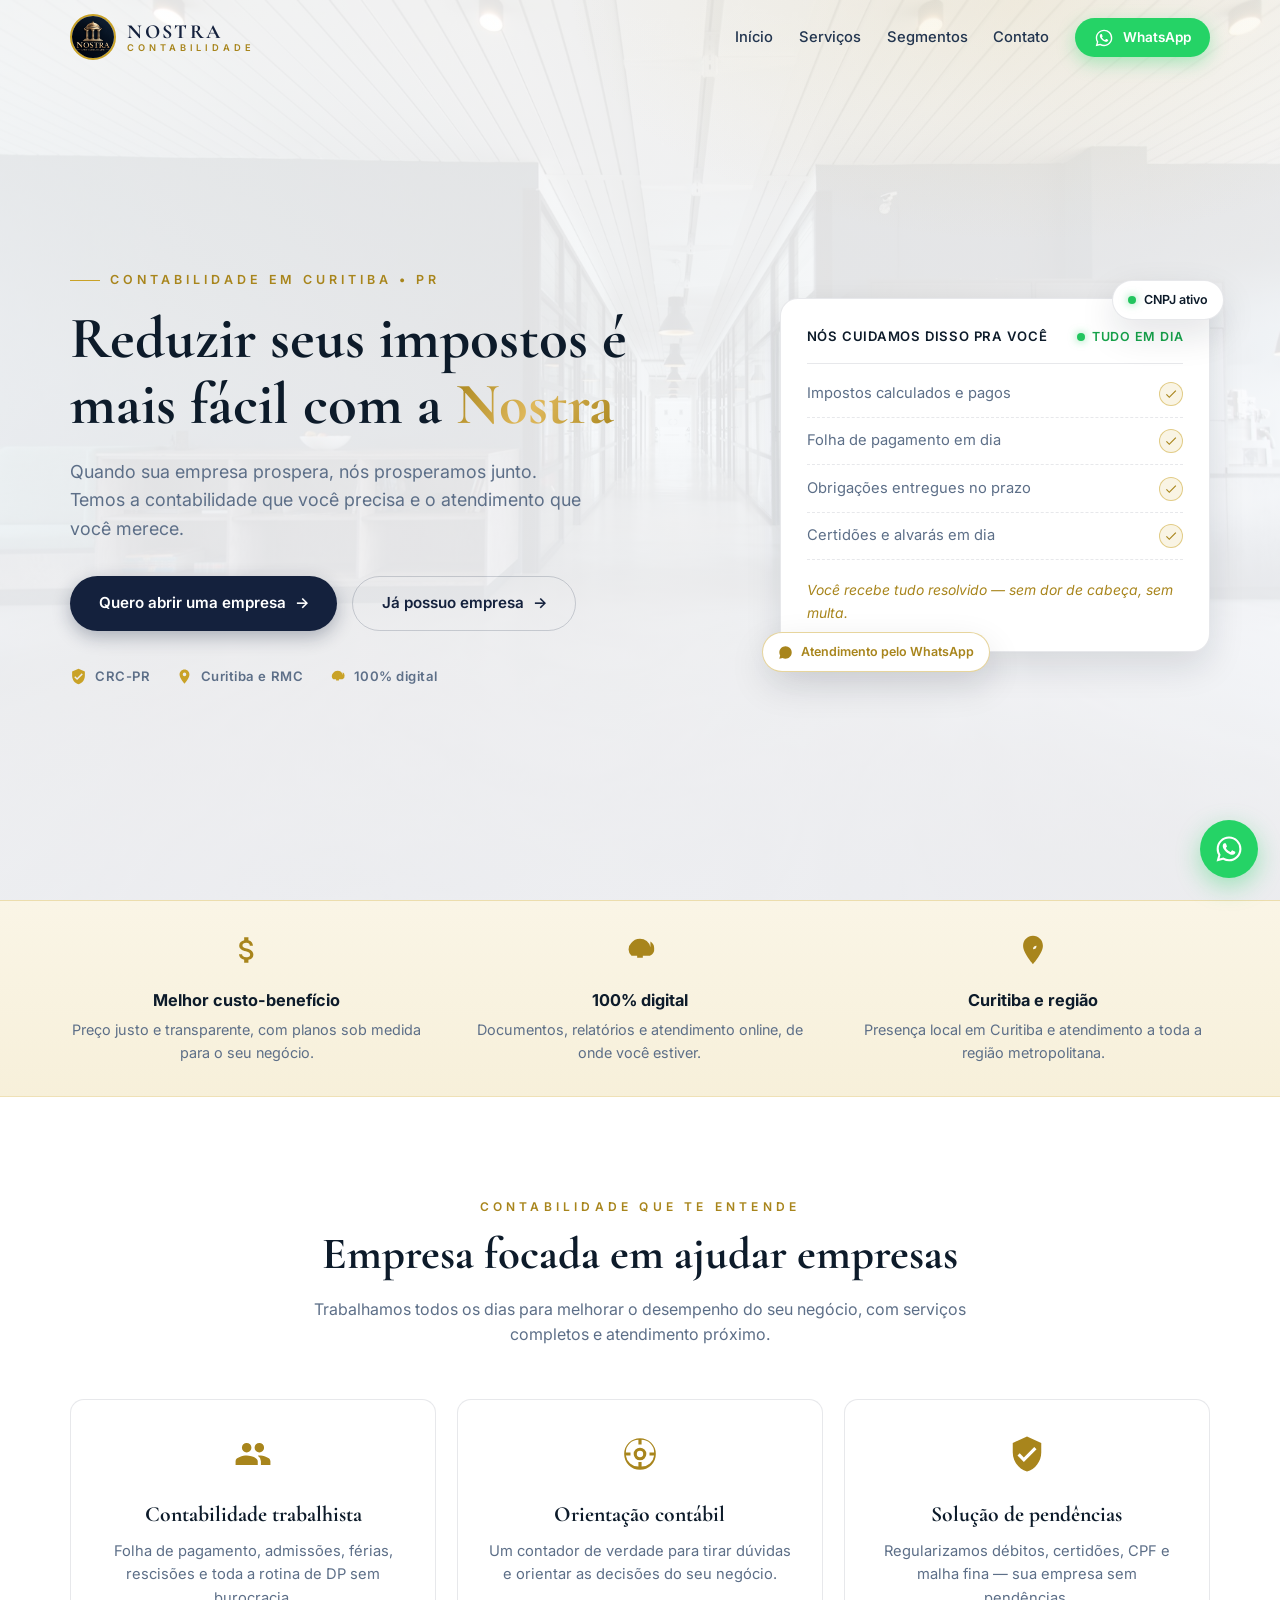
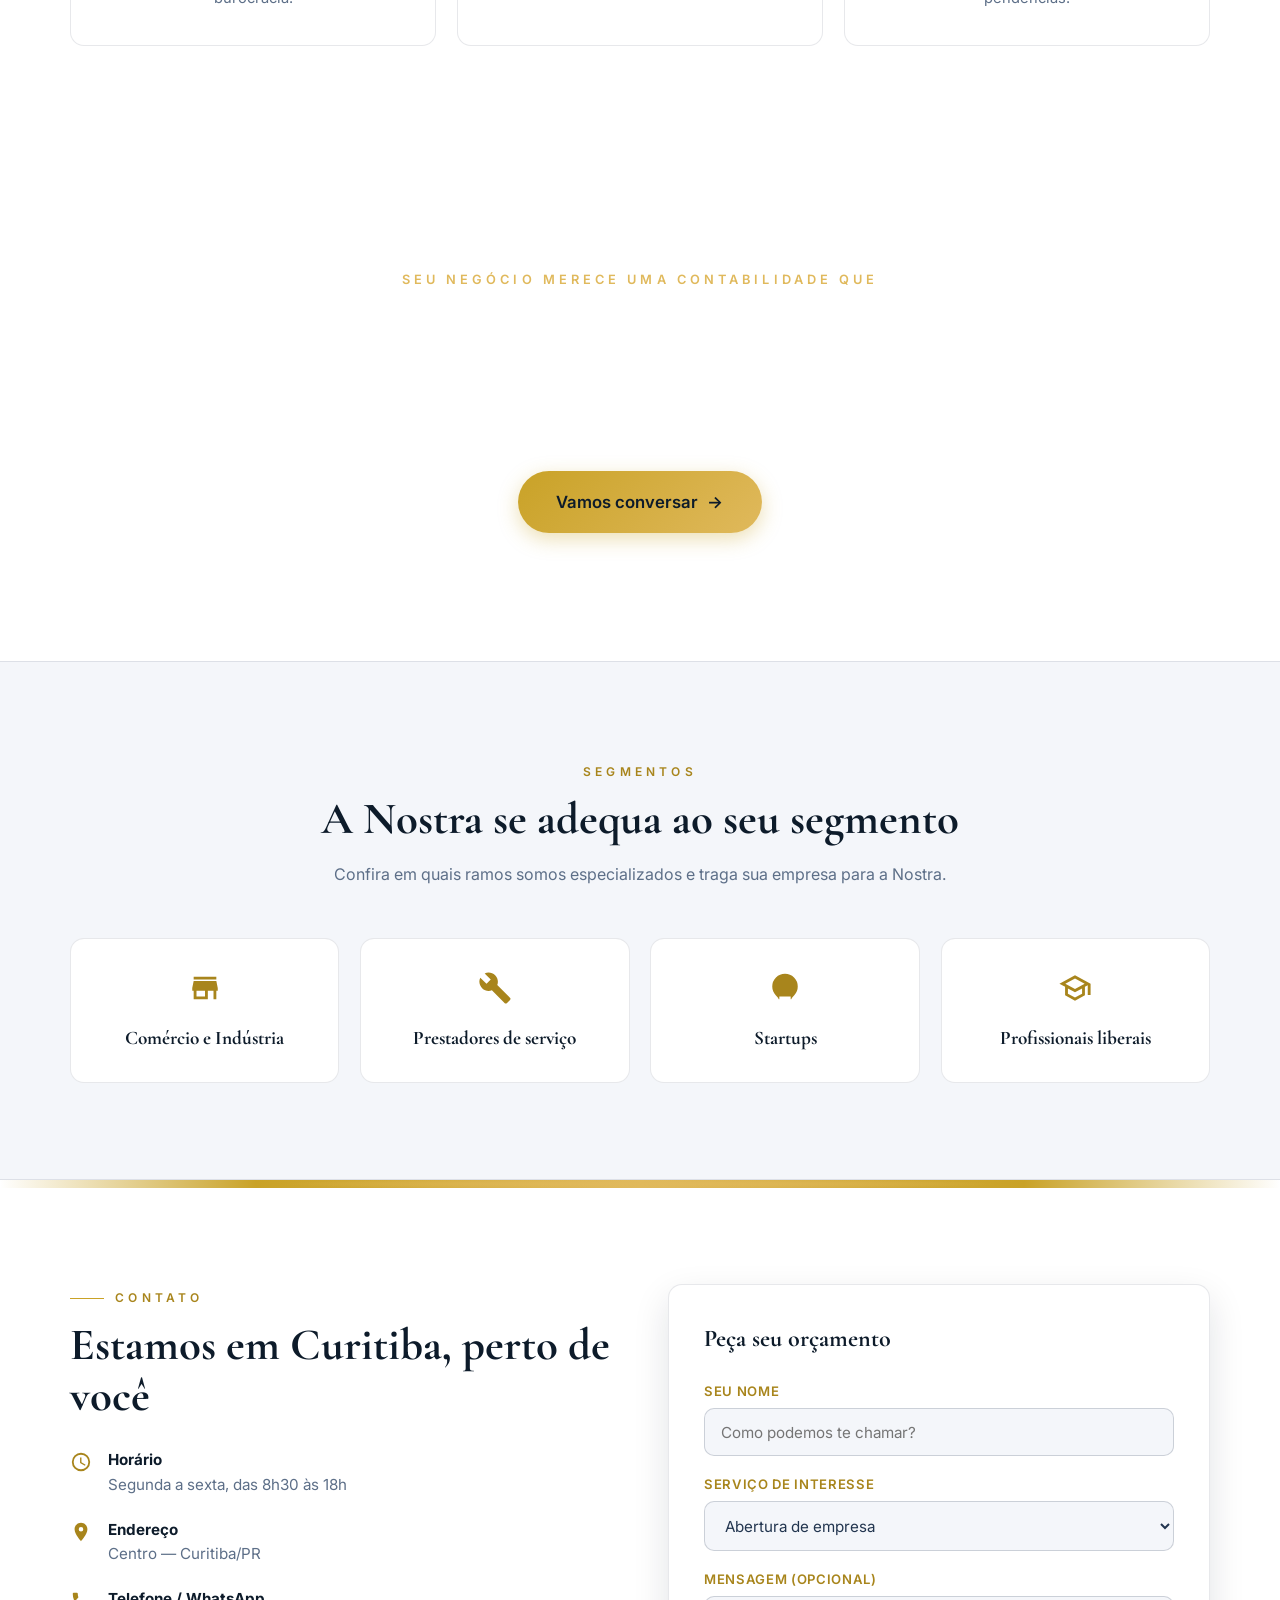
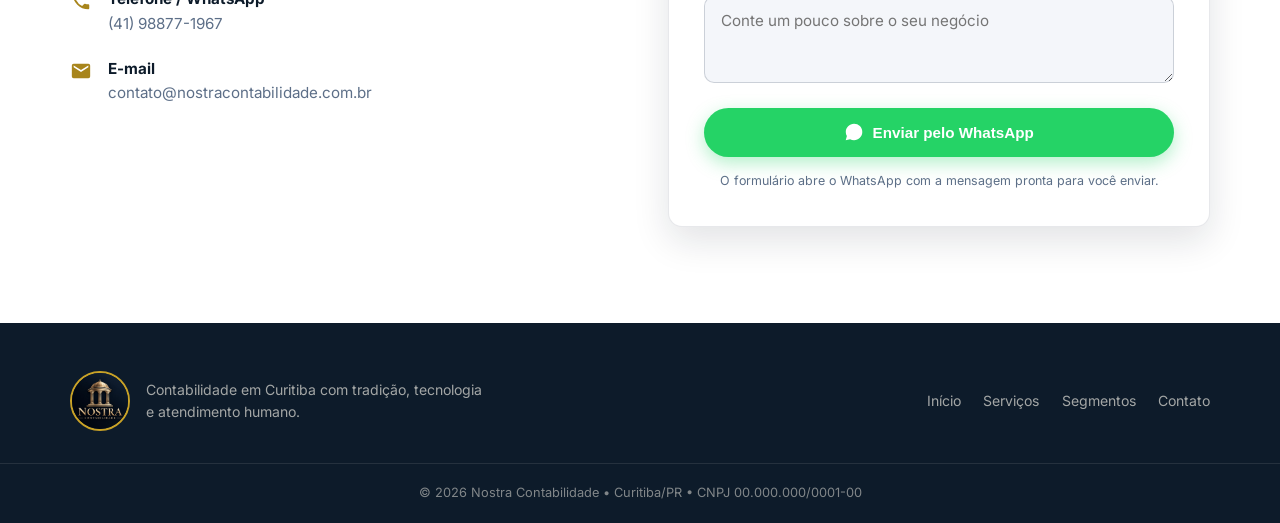
<file: index.html>
<!DOCTYPE html>
<html lang="pt-BR">
<head>
  <meta charset="UTF-8">
  <meta name="viewport" content="width=device-width, initial-scale=1.0">
  <title>Nostra Contabilidade | Contabilidade em Curitiba</title>
  <meta name="description" content="Nostra Contabilidade em Curitiba: abertura de empresa, contabilidade completa, folha de pagamento, imposto de renda e planejamento tributário. Fale conosco pelo WhatsApp.">
  <link rel="icon" type="image/jpeg" href="logo.jpeg">
  <link rel="preconnect" href="https://fonts.googleapis.com">
  <link rel="preconnect" href="https://fonts.gstatic.com" crossorigin>
  <link href="https://fonts.googleapis.com/css2?family=Cormorant+Garamond:wght@500;600;700&family=Inter:wght@400;500;600;700&display=swap" rel="stylesheet">
  <link rel="stylesheet" href="css/style.css">
</head>
<body>

  <!-- ===== HEADER ===== -->
  <header class="header" id="header">
    <div class="container header__inner">
      <a href="#inicio" class="header__brand">
        <img src="logo.jpeg" alt="Nostra Contabilidade" class="header__logo">
        <span class="header__name">NOSTRA <small>CONTABILIDADE</small></span>
      </a>
      <nav class="nav" id="nav">
        <a href="#inicio" class="nav__link">Início</a>
        <a href="servicos.html" class="nav__link">Serviços</a>
        <a href="#segmentos" class="nav__link">Segmentos</a>
        <a href="#contato" class="nav__link">Contato</a>
        <a href="#" class="btn btn--green btn--nav js-whatsapp" data-message="Olá! Vim pelo site da Nostra Contabilidade e gostaria de um orçamento.">
          <svg viewBox="0 0 24 24" class="icon" aria-hidden="true"><path d="M12.04 2C6.58 2 2.13 6.45 2.13 11.91c0 1.75.46 3.45 1.32 4.95L2.05 22l5.25-1.38a9.87 9.87 0 0 0 4.74 1.21h.01c5.46 0 9.9-4.45 9.9-9.91 0-2.65-1.03-5.14-2.9-7.01A9.82 9.82 0 0 0 12.04 2zm0 18.13h-.01a8.2 8.2 0 0 1-4.19-1.15l-.3-.18-3.12.82.83-3.04-.2-.31a8.2 8.2 0 0 1-1.26-4.38c0-4.54 3.7-8.24 8.25-8.24 2.2 0 4.27.86 5.82 2.42a8.18 8.18 0 0 1 2.41 5.83c0 4.54-3.7 8.23-8.23 8.23zm4.52-6.16c-.25-.12-1.47-.72-1.69-.81-.23-.08-.39-.12-.56.13-.16.24-.64.8-.78.97-.14.16-.29.18-.54.06-.25-.12-1.05-.39-2-1.23-.74-.66-1.23-1.47-1.38-1.72-.14-.25-.02-.38.11-.51.11-.11.25-.29.37-.43.12-.14.16-.25.25-.41.08-.17.04-.31-.02-.43-.06-.12-.56-1.34-.76-1.84-.2-.48-.41-.42-.56-.43h-.48c-.17 0-.43.06-.66.31-.22.25-.86.85-.86 2.07 0 1.22.89 2.4 1.01 2.56.12.17 1.75 2.67 4.23 3.74.59.26 1.05.41 1.41.52.59.19 1.13.16 1.56.1.48-.07 1.47-.6 1.67-1.18.21-.58.21-1.07.15-1.18-.06-.11-.22-.17-.47-.29z"/></svg>
          WhatsApp
        </a>
      </nav>
      <button class="hamburger" id="hamburger" aria-label="Abrir menu" aria-expanded="false">
        <span></span><span></span><span></span>
      </button>
    </div>
  </header>

  <!-- ===== HERO ===== -->
  <section class="hero" id="inicio">
    <div class="container hero__inner">
      <div class="hero__col hero__col--texto">
        <p class="hero__tag reveal">Contabilidade em Curitiba • PR</p>
        <h1 class="hero__title reveal" style="--delay:.15s">
          Reduzir seus impostos é mais fácil com a <em>Nostra</em>
        </h1>
        <p class="hero__subtitle reveal" style="--delay:.3s">
          Quando sua empresa prospera, nós prosperamos junto. Temos a contabilidade
          que você precisa e o atendimento que você merece.
        </p>
        <div class="hero__choices reveal" style="--delay:.45s">
          <a href="#" class="btn btn--navy js-whatsapp" data-message="Olá! Quero abrir uma empresa e gostaria de orientação da Nostra Contabilidade.">
            Quero abrir uma empresa
            <span class="btn__arrow" aria-hidden="true">&rarr;</span>
          </a>
          <a href="#" class="btn btn--outline js-whatsapp" data-message="Olá! Já tenho empresa e quero um orçamento com a Nostra Contabilidade.">
            Já possuo empresa
            <span class="btn__arrow" aria-hidden="true">&rarr;</span>
          </a>
        </div>
        <ul class="hero__badges reveal" style="--delay:.6s">
          <li>
            <svg viewBox="0 0 24 24" class="icon"><path d="M12 1 3 5v6c0 5.55 3.84 10.74 9 12 5.16-1.26 9-6.45 9-12V5l-9-4zm-2 16-4-4 1.41-1.41L10 14.17l6.59-6.59L18 9l-8 8z"/></svg>
            CRC-PR
          </li>
          <li>
            <svg viewBox="0 0 24 24" class="icon"><path d="M12 2C8.13 2 5 5.13 5 9c0 5.25 7 13 7 13s7-7.75 7-13c0-3.87-3.13-7-7-7zm0 9.5A2.5 2.5 0 1 1 14.5 9 2.5 2.5 0 0 1 12 11.5z"/></svg>
            Curitiba e RMC
          </li>
          <li>
            <svg viewBox="0 0 24 24" class="icon"><path d="M19.35 10.04A7.49 7.49 0 0 0 12 4a7.58 7.58 0 0 0-6.18 3.12A6 6 0 0 0 6 16.03h12.98A5.5 5.5 0 0 0 22 10.5a5.4 5.4 0 0 0-2.65-4.46zM10 17.5h4v-1.5h-4v1.5z"/></svg>
            100% digital
          </li>
        </ul>
      </div>
      <div class="hero__col hero__col--visual reveal" style="--delay:.3s">
        <div class="panel">
          <div class="panel__head">
            <span>Nós cuidamos disso pra você</span>
            <span class="panel__status"><i></i>Tudo em dia</span>
          </div>
          <div class="panel__row">
            <span>Impostos calculados e pagos</span>
            <span class="panel__check">
              <svg viewBox="0 0 24 24"><path d="M9 16.17 4.83 12l-1.42 1.41L9 19 21 7l-1.41-1.41z"/></svg>
            </span>
          </div>
          <div class="panel__row">
            <span>Folha de pagamento em dia</span>
            <span class="panel__check">
              <svg viewBox="0 0 24 24"><path d="M9 16.17 4.83 12l-1.42 1.41L9 19 21 7l-1.41-1.41z"/></svg>
            </span>
          </div>
          <div class="panel__row">
            <span>Obrigações entregues no prazo</span>
            <span class="panel__check">
              <svg viewBox="0 0 24 24"><path d="M9 16.17 4.83 12l-1.42 1.41L9 19 21 7l-1.41-1.41z"/></svg>
            </span>
          </div>
          <div class="panel__row">
            <span>Certidões e alvarás em dia</span>
            <span class="panel__check">
              <svg viewBox="0 0 24 24"><path d="M9 16.17 4.83 12l-1.42 1.41L9 19 21 7l-1.41-1.41z"/></svg>
            </span>
          </div>
          <p class="panel__footer">Você recebe tudo resolvido — sem dor de cabeça, sem multa.</p>
        </div>
        <span class="chip chip--green">
          <i></i>CNPJ ativo
        </span>
        <span class="chip chip--gold">
          <svg viewBox="0 0 24 24"><path d="M12.04 2C6.58 2 2.13 6.45 2.13 11.91c0 1.75.46 3.45 1.32 4.95L2.05 22l5.25-1.38a9.87 9.87 0 0 0 4.74 1.21h.01c5.46 0 9.9-4.45 9.9-9.91 0-2.65-1.03-5.14-2.9-7.01A9.82 9.82 0 0 0 12.04 2z"/></svg>
          Atendimento pelo WhatsApp
        </span>
      </div>
    </div>
  </section>

  <!-- ===== CARDS DE VALOR ===== -->
  <section class="valores">
    <div class="container valores__grid">
      <div class="valor reveal">
        <svg viewBox="0 0 24 24" class="icon"><path d="M11.8 10.9c-2.27-.59-3-1.2-3-2.15 0-1.09 1.01-1.85 2.7-1.85 1.78 0 2.44.85 2.5 2.1h2.21c-.07-1.72-1.12-3.3-3.21-3.81V3h-3v2.16c-1.94.42-3.5 1.68-3.5 3.61 0 2.31 1.91 3.46 4.7 4.13 2.5.6 3 1.48 3 2.41 0 .69-.49 1.79-2.7 1.79-2.06 0-2.87-.92-2.98-2.1H6.32c.12 2.19 1.76 3.42 3.68 3.83V21h3v-2.15c1.95-.37 3.5-1.5 3.5-3.55 0-2.84-2.43-3.81-4.7-4.4z"/></svg>
        <h3>Melhor custo-benefício</h3>
        <p>Preço justo e transparente, com planos sob medida para o seu negócio.</p>
      </div>
      <div class="valor reveal" style="--delay:.1s">
        <svg viewBox="0 0 24 24" class="icon"><path d="M19.35 10.04A7.49 7.49 0 0 0 12 4a7.58 7.58 0 0 0-6.18 3.12A6 6 0 0 0 6 16.03h12.98A5.5 5.5 0 0 0 22 10.5a5.4 5.4 0 0 0-2.65-4.46zM10 17.5h4v-1.5h-4v1.5z"/></svg>
        <h3>100% digital</h3>
        <p>Documentos, relatórios e atendimento online, de onde você estiver.</p>
      </div>
      <div class="valor reveal" style="--delay:.2s">
        <svg viewBox="0 0 24 24" class="icon"><path d="M12 2C8.13 2 5 5.13 5 9c0 5.25 7 13 7 13s7-7.75 7-13c0-3.87-3.13-7-7-7zm0 9.5A2.5 2.5 0 0 1 14.5 9 2.5 2.5 0 0 1 12 11.5z"/></svg>
        <h3>Curitiba e região</h3>
        <p>Presença local em Curitiba e atendimento a toda a região metropolitana.</p>
      </div>
    </div>
  </section>

  <!-- ===== CONTABILIDADE QUE TE ENTENDE ===== -->
  <section class="section entende">
    <div class="container">
      <div class="section__head reveal">
        <span class="section__tag">Contabilidade que te entende</span>
        <h2 class="section__title">Empresa focada em ajudar empresas</h2>
        <p class="section__lead">Trabalhamos todos os dias para melhorar o desempenho do seu negócio, com serviços completos e atendimento próximo.</p>
      </div>
      <div class="entende__grid">
        <div class="entende__item reveal">
          <svg viewBox="0 0 24 24" class="icon"><path d="M16 11a3 3 0 1 0-3-3 3 3 0 0 0 3 3zm-8 0a3 3 0 1 0-3-3 3 3 0 0 0 3 3zm0 2c-2.33 0-7 1.17-7 3.5V19h14v-2.5C15 14.17 10.33 13 8 13zm8 0c-.29 0-.62.02-.97.05A4.22 4.22 0 0 1 17 16.5V19h6v-2.5c0-2.33-4.67-3.5-7-3.5z"/></svg>
          <h3>Contabilidade trabalhista</h3>
          <p>Folha de pagamento, admissões, férias, rescisões e toda a rotina de DP sem burocracia.</p>
        </div>
        <div class="entende__item reveal" style="--delay:.1s">
          <svg viewBox="0 0 24 24" class="icon"><path d="M12 2a10 10 0 1 0 10 10A10 10 0 0 0 12 2zm1 17.93V17h-2v2.93A8 8 0 0 1 3.07 13H6v-2H3.07A8 8 0 0 1 11 3.07V6h2V3.07A8 8 0 0 1 20.93 11H18v2h2.93A8 8 0 0 1 13 19.93zM12 8a4 4 0 1 0 4 4 4 4 0 0 0-4-4zm0 6a2 2 0 1 1 2-2 2 2 0 0 1-2 2z"/></svg>
          <h3>Orientação contábil</h3>
          <p>Um contador de verdade para tirar dúvidas e orientar as decisões do seu negócio.</p>
        </div>
        <div class="entende__item reveal" style="--delay:.2s">
          <svg viewBox="0 0 24 24" class="icon"><path d="M12 1 3 5v6c0 5.55 3.84 10.74 9 12 5.16-1.26 9-6.45 9-12V5l-9-4zm-2 16-4-4 1.41-1.41L10 14.17l6.59-6.59L18 9l-8 8z"/></svg>
          <h3>Solução de pendências</h3>
          <p>Regularizamos débitos, certidões, CPF e malha fina — sua empresa sem pendências.</p>
        </div>
      </div>
    </div>
  </section>

  <!-- ===== FAIXA DE IMPACTO ===== -->
  <section class="banner">
    <div class="banner__content container reveal">
      <p class="banner__tag">Seu negócio merece uma contabilidade que</p>
      <h2 class="banner__title">não apenas acompanhe, mas<br>ajude a definir o próximo passo.</h2>
      <a href="#" class="btn btn--gold btn--big js-whatsapp" data-message="Olá! Vim pelo site da Nostra Contabilidade. Vamos conversar sobre o meu negócio?">
        Vamos conversar
        <span class="btn__arrow" aria-hidden="true">&rarr;</span>
      </a>
    </div>
  </section>

  <!-- ===== SEGMENTOS ===== -->
  <section class="section segmentos" id="segmentos">
    <div class="container">
      <div class="section__head reveal">
        <span class="section__tag">Segmentos</span>
        <h2 class="section__title">A Nostra se adequa ao seu segmento</h2>
        <p class="section__lead">Confira em quais ramos somos especializados e traga sua empresa para a Nostra.</p>
      </div>
      <div class="segmentos__grid">
        <div class="segmento reveal">
          <svg viewBox="0 0 24 24" class="icon"><path d="M20 4H4v2h16V4zm1 10v-2l-1-5H4l-1 5v2h1v6h10v-6h4v6h2v-6h1zm-9 4H6v-4h6v4z"/></svg>
          <h3>Comércio e Indústria</h3>
        </div>
        <div class="segmento reveal" style="--delay:.1s">
          <svg viewBox="0 0 24 24" class="icon"><path d="M22.7 19l-9.1-9.1c.9-2.3.4-5-1.5-6.9-2-2-5-2.4-7.4-1.3L9 6 6 9 1.6 4.7C.4 7.1.9 10.1 2.9 12.1c1.9 1.9 4.6 2.4 6.9 1.5l9.1 9.1c.4.4 1 .4 1.4 0l2.3-2.3c.5-.4.5-1 .1-1.4z"/></svg>
          <h3>Prestadores de serviço</h3>
        </div>
        <div class="segmento reveal" style="--delay:.2s">
          <svg viewBox="0 0 24 24" class="icon"><path d="M16 18v2H8v-2h8zM12 2a9 9 0 0 0-9 9c0 2.38.93 4.54 2.45 6.15l1.3 1.38c.36.39.65.86.83 1.38h8.84c.18-.52.47-.99.83-1.38l1.3-1.38A8.96 8.96 0 0 0 21 11a9 9 0 0 0-9-9z"/></svg>
          <h3>Startups</h3>
        </div>
        <div class="segmento reveal" style="--delay:.3s">
          <svg viewBox="0 0 24 24" class="icon"><path d="M12 3 1 9l4 2.18v6L12 21l7-3.82v-6l2-1.09V17h2V9L12 3zm6.82 6L12 12.72 5.18 9 12 5.28 18.82 9zM17 15.99l-5 2.73-5-2.73v-3.72L12 15l5-2.73v3.72z"/></svg>
          <h3>Profissionais liberais</h3>
        </div>
      </div>
    </div>
  </section>

  <!-- ===== DIVISOR ===== -->
  <div class="divider" aria-hidden="true"></div>

  <!-- ===== CONTATO ===== -->
  <section class="section contato" id="contato">
    <div class="container contato__grid">
      <div class="contato__info reveal">
        <span class="section__tag">Contato</span>
        <h2 class="section__title">Estamos em Curitiba, perto de você</h2>
        <ul class="contato__lista">
          <li>
            <svg viewBox="0 0 24 24" class="icon"><path d="M12 2a10 10 0 1 0 10 10A10 10 0 0 0 12 2zm0 18a8 8 0 1 1 8-8 8 8 0 0 1-8 8zm.5-13H11v6l5.25 3.15.75-1.23-4.5-2.67z"/></svg>
            <div><strong>Horário</strong><br>Segunda a sexta, das 8h30 às 18h</div>
          </li>
          <li>
            <svg viewBox="0 0 24 24" class="icon"><path d="M12 2C8.13 2 5 5.13 5 9c0 5.25 7 13 7 13s7-7.75 7-13c0-3.87-3.13-7-7-7zm0 9.5A2.5 2.5 0 1 1 14.5 9 2.5 2.5 0 0 1 12 11.5z"/></svg>
            <div><strong>Endereço</strong><br>Centro — Curitiba/PR</div>
          </li>
          <li>
            <svg viewBox="0 0 24 24" class="icon"><path d="M6.62 10.79a15.05 15.05 0 0 0 6.59 6.59l2.2-2.2a1 1 0 0 1 1.02-.24 11.36 11.36 0 0 0 3.57.57 1 1 0 0 1 1 1V20a1 1 0 0 1-1 1A17 17 0 0 1 3 4a1 1 0 0 1 1-1h3.5a1 1 0 0 1 1 1 11.36 11.36 0 0 0 .57 3.57 1 1 0 0 1-.25 1.02z"/></svg>
            <div><strong>Telefone / WhatsApp</strong><br>(41) 98877-1967</div>
          </li>
          <li>
            <svg viewBox="0 0 24 24" class="icon"><path d="M20 4H4a2 2 0 0 0-2 2v12a2 2 0 0 0 2 2h16a2 2 0 0 0 2-2V6a2 2 0 0 0-2-2zm0 4-8 5-8-5V6l8 5 8-5z"/></svg>
            <div><strong>E-mail</strong><br>contato@nostracontabilidade.com.br</div>
          </li>
        </ul>
      </div>
      <form class="contato__form reveal" id="form-whatsapp" style="--delay:.2s">
        <h3>Peça seu orçamento</h3>
        <div class="field">
          <label for="nome">Seu nome</label>
          <input type="text" id="nome" name="nome" placeholder="Como podemos te chamar?" required>
        </div>
        <div class="field">
          <label for="assunto">Serviço de interesse</label>
          <select id="assunto" name="assunto">
            <option>Abertura de empresa</option>
            <option>Contabilidade completa</option>
            <option>Folha de pagamento</option>
            <option>Imposto de renda</option>
            <option>Planejamento tributário</option>
            <option>Regularização</option>
            <option>MEI / ME</option>
            <option>Outro</option>
          </select>
        </div>
        <div class="field">
          <label for="mensagem">Mensagem (opcional)</label>
          <textarea id="mensagem" name="mensagem" rows="3" placeholder="Conte um pouco sobre o seu negócio"></textarea>
        </div>
        <button type="submit" class="btn btn--green btn--full">
          <svg viewBox="0 0 24 24" class="icon" aria-hidden="true"><path d="M12.04 2C6.58 2 2.13 6.45 2.13 11.91c0 1.75.46 3.45 1.32 4.95L2.05 22l5.25-1.38a9.87 9.87 0 0 0 4.74 1.21h.01c5.46 0 9.9-4.45 9.9-9.91 0-2.65-1.03-5.14-2.9-7.01A9.82 9.82 0 0 0 12.04 2z"/></svg>
          Enviar pelo WhatsApp
        </button>
        <p class="contato__form-hint">O formulário abre o WhatsApp com a mensagem pronta para você enviar.</p>
      </form>
    </div>
  </section>

  <!-- ===== FOOTER ===== -->
  <footer class="footer">
    <div class="container footer__inner">
      <div class="footer__brand">
        <img src="logo.jpeg" alt="Nostra Contabilidade" class="footer__logo">
        <p>Contabilidade em Curitiba com tradição, tecnologia e atendimento humano.</p>
      </div>
      <nav class="footer__nav">
        <a href="#inicio">Início</a>
        <a href="servicos.html">Serviços</a>
        <a href="#segmentos">Segmentos</a>
        <a href="#contato">Contato</a>
      </nav>
    </div>
    <div class="footer__bottom">
      <p>© <span id="ano"></span> Nostra Contabilidade • Curitiba/PR • CNPJ 00.000.000/0001-00</p>
    </div>
  </footer>

  <!-- ===== BOTÃO FLUTUANTE WHATSAPP ===== -->
  <a href="#" class="whatsapp-float js-whatsapp" aria-label="Falar no WhatsApp" data-message="Olá! Vim pelo site da Nostra Contabilidade e gostaria de um orçamento.">
    <svg viewBox="0 0 24 24" aria-hidden="true"><path d="M12.04 2C6.58 2 2.13 6.45 2.13 11.91c0 1.75.46 3.45 1.32 4.95L2.05 22l5.25-1.38a9.87 9.87 0 0 0 4.74 1.21h.01c5.46 0 9.9-4.45 9.9-9.91 0-2.65-1.03-5.14-2.9-7.01A9.82 9.82 0 0 0 12.04 2zm0 18.13h-.01a8.2 8.2 0 0 1-4.19-1.15l-.3-.18-3.12.82.83-3.04-.2-.31a8.2 8.2 0 0 1-1.26-4.38c0-4.54 3.7-8.24 8.25-8.24 2.2 0 4.27.86 5.82 2.42a8.18 8.18 0 0 1 2.41 5.83c0 4.54-3.7 8.23-8.23 8.23zm4.52-6.16c-.25-.12-1.47-.72-1.69-.81-.23-.08-.39-.12-.56.13-.16.24-.64.8-.78.97-.14.16-.29.18-.54.06-.25-.12-1.05-.39-2-1.23-.74-.66-1.23-1.47-1.38-1.72-.14-.25-.02-.38.11-.51.11-.11.25-.29.37-.43.12-.14.16-.25.25-.41.08-.17.04-.31-.02-.43-.06-.12-.56-1.34-.76-1.84-.2-.48-.41-.42-.56-.43h-.48c-.17 0-.43.06-.66.31-.22.25-.86.85-.86 2.07 0 1.22.89 2.4 1.01 2.56.12.17 1.75 2.67 4.23 3.74.59.26 1.05.41 1.41.52.59.19 1.13.16 1.56.1.48-.07 1.47-.6 1.67-1.18.21-.58.21-1.07.15-1.18-.06-.11-.22-.17-.47-.29z"/></svg>
  </a>

  <script src="js/main.js"></script>
</body>
</html>
</file>
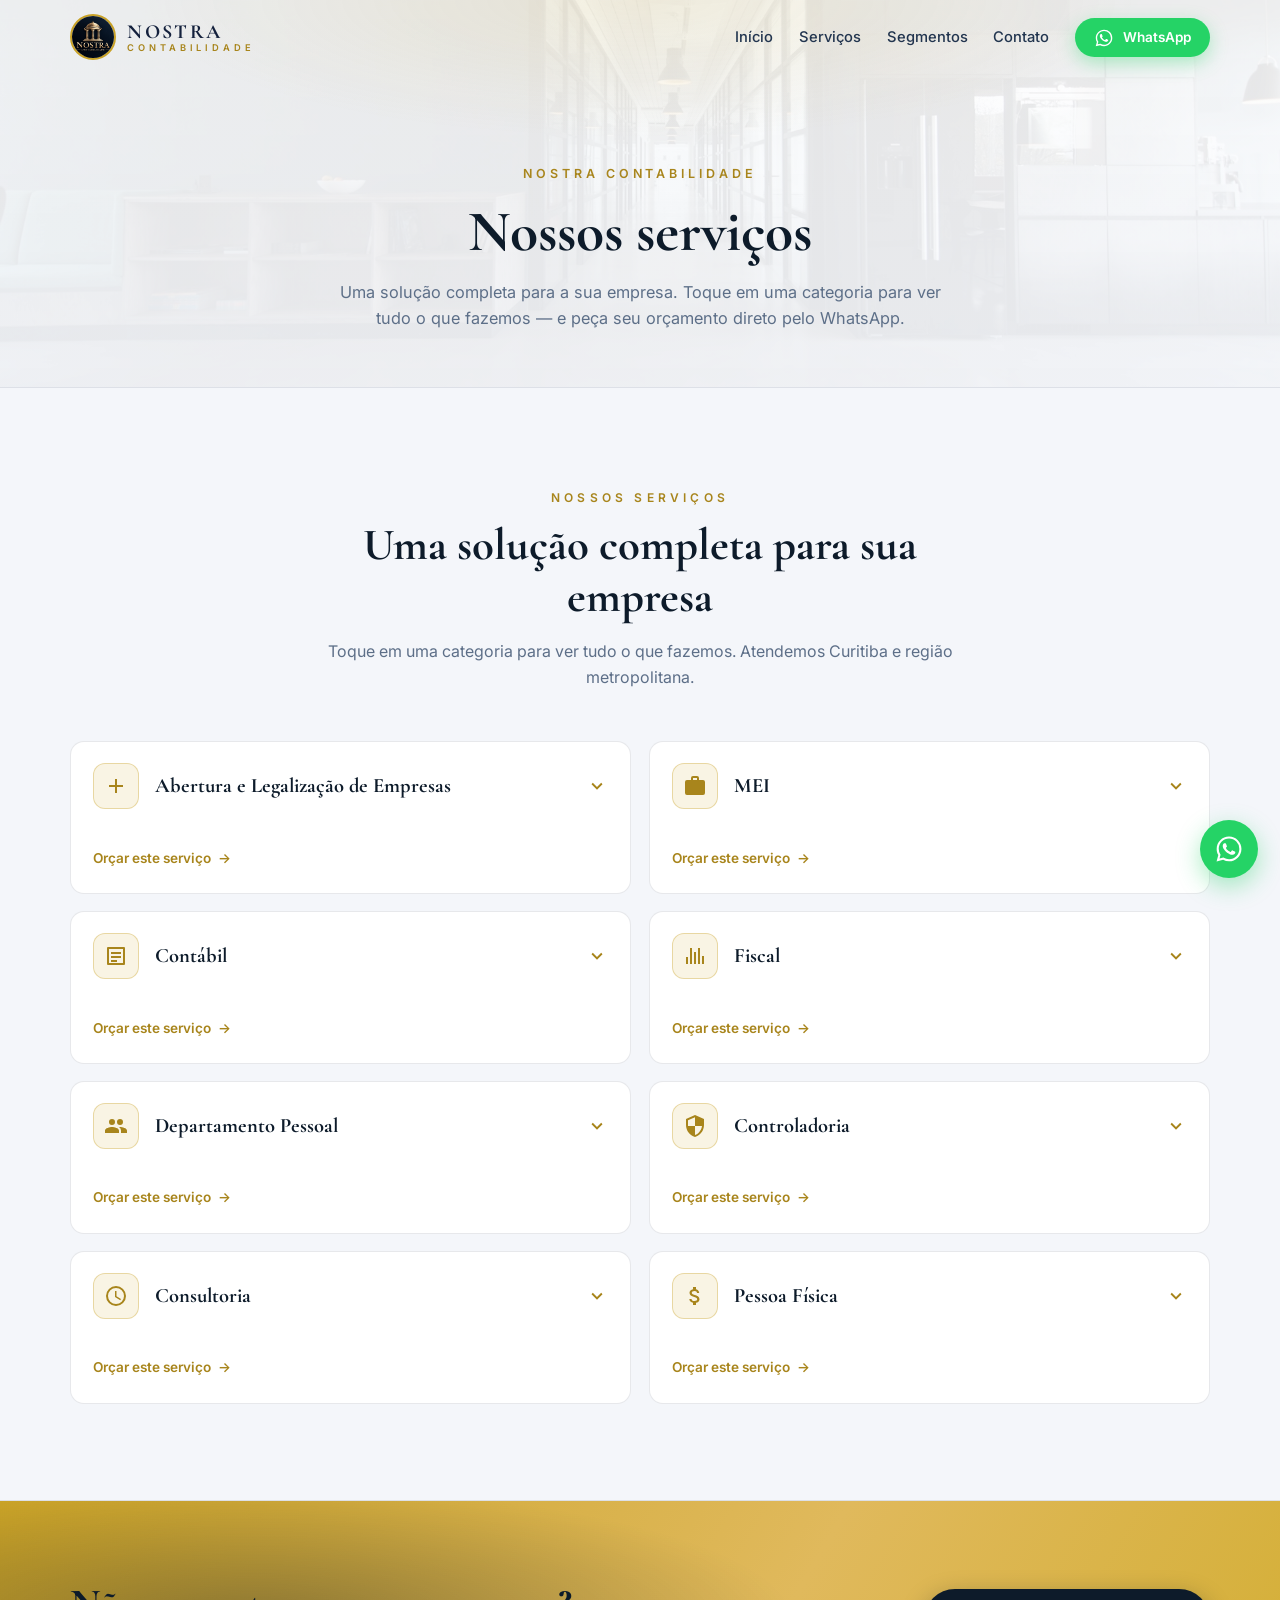
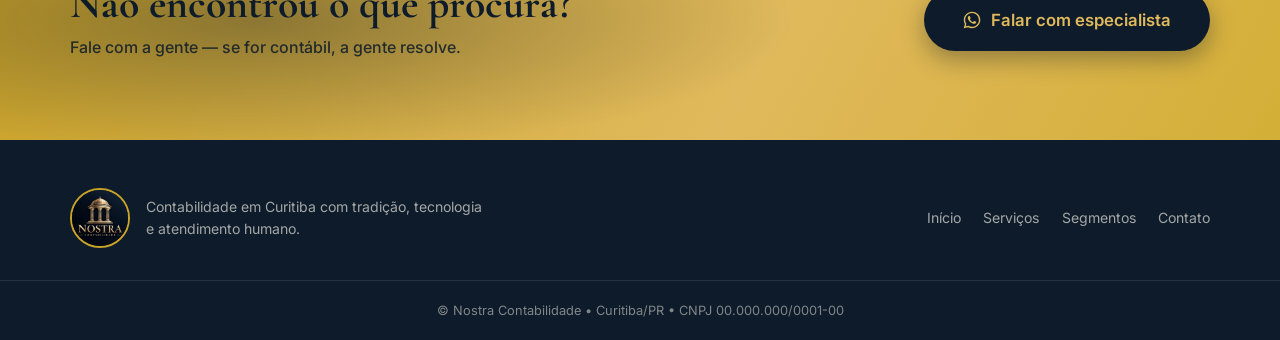
<file: servicos.html>
<!DOCTYPE html>
<html lang="pt-BR">
<head>
  <meta charset="UTF-8">
  <meta name="viewport" content="width=device-width, initial-scale=1.0">
  <title>Serviços | Nostra Contabilidade — Curitiba</title>
  <meta name="description" content="Conheça todos os serviços da Nostra Contabilidade em Curitiba: abertura de empresa, MEI, contábil, fiscal, departamento pessoal, controladoria, consultoria e pessoa física.">
  <link rel="icon" type="image/jpeg" href="logo.jpeg">
  <link rel="preconnect" href="https://fonts.googleapis.com">
  <link rel="preconnect" href="https://fonts.gstatic.com" crossorigin>
  <link href="https://fonts.googleapis.com/css2?family=Cormorant+Garamond:wght@500;600;700&family=Inter:wght@400;500;600;700&display=swap" rel="stylesheet">
  <link rel="stylesheet" href="css/style.css">
</head>
<body>

  <!-- ===== HEADER ===== -->
  <header class="header" id="header">
    <div class="container header__inner">
      <a href="index.html" class="header__brand">
        <img src="logo.jpeg" alt="Nostra Contabilidade" class="header__logo">
        <span class="header__name">NOSTRA <small>CONTABILIDADE</small></span>
      </a>
      <nav class="nav" id="nav">
        <a href="index.html" class="nav__link">Início</a>
        
        <a href="servicos.html" class="nav__link">Serviços</a>
        <a href="index.html#segmentos" class="nav__link">Segmentos</a>
        <a href="index.html#contato" class="nav__link">Contato</a>
        <a href="#" class="btn btn--green btn--nav js-whatsapp" data-message="Olá! Vim pelo site da Nostra Contabilidade e gostaria de um orçamento.">
          <svg viewBox="0 0 24 24" class="icon" aria-hidden="true"><path d="M12.04 2C6.58 2 2.13 6.45 2.13 11.91c0 1.75.46 3.45 1.32 4.95L2.05 22l5.25-1.38a9.87 9.87 0 0 0 4.74 1.21h.01c5.46 0 9.9-4.45 9.9-9.91 0-2.65-1.03-5.14-2.9-7.01A9.82 9.82 0 0 0 12.04 2zm0 18.13h-.01a8.2 8.2 0 0 1-4.19-1.15l-.3-.18-3.12.82.83-3.04-.2-.31a8.2 8.2 0 0 1-1.26-4.38c0-4.54 3.7-8.24 8.25-8.24 2.2 0 4.27.86 5.82 2.42a8.18 8.18 0 0 1 2.41 5.83c0 4.54-3.7 8.23-8.23 8.23zm4.52-6.16c-.25-.12-1.47-.72-1.69-.81-.23-.08-.39-.12-.56.13-.16.24-.64.8-.78.97-.14.16-.29.18-.54.06-.25-.12-1.05-.39-2-1.23-.74-.66-1.23-1.47-1.38-1.72-.14-.25-.02-.38.11-.51.11-.11.25-.29.37-.43.12-.14.16-.25.25-.41.08-.17.04-.31-.02-.43-.06-.12-.56-1.34-.76-1.84-.2-.48-.41-.42-.56-.43h-.48c-.17 0-.43.06-.66.31-.22.25-.86.85-.86 2.07 0 1.22.89 2.4 1.01 2.56.12.17 1.75 2.67 4.23 3.74.59.26 1.05.41 1.41.52.59.19 1.13.16 1.56.1.48-.07 1.47-.6 1.67-1.18.21-.58.21-1.07.15-1.18-.06-.11-.22-.17-.47-.29z"/></svg>
          WhatsApp
        </a>
      </nav>
      <button class="hamburger" id="hamburger" aria-label="Abrir menu" aria-expanded="false">
        <span></span><span></span><span></span>
      </button>
    </div>
  </header>

  <!-- ===== TÍTULO DA PÁGINA ===== -->
  <section class="page-hero">
    <div class="container">
      <p class="hero__tag reveal">Nostra Contabilidade</p>
      <h1 class="page-hero__title reveal" style="--delay:.15s">Nossos serviços</h1>
      <p class="page-hero__subtitle reveal" style="--delay:.3s">
        Uma solução completa para a sua empresa. Toque em uma categoria para ver
        tudo o que fazemos — e peça seu orçamento direto pelo WhatsApp.
      </p>
    </div>
  </section>

  <!-- ===== SERVIÇOS ===== -->
  <section class="section servicos" id="servicos">
    <div class="container">
      <div class="section__head reveal">
        <span class="section__tag">Nossos serviços</span>
        <h2 class="section__title">Uma solução completa para sua empresa</h2>
        <p class="section__lead">Toque em uma categoria para ver tudo o que fazemos. Atendemos Curitiba e região metropolitana.</p>
      </div>
      <div class="services">

        <div class="service reveal">
          <button class="service__head" aria-expanded="false">
            <span class="service__icon">
              <svg viewBox="0 0 24 24"><path d="M19 13h-6v6h-2v-6H5v-2h6V5h2v6h6v2z"/></svg>
            </span>
            <span class="service__title">Abertura e Legalização de Empresas</span>
            <svg class="service__chevron" viewBox="0 0 24 24"><path d="M7.41 8.59 12 13.17l4.59-4.58L18 10l-6 6-6-6z"/></svg>
          </button>
          <div class="service__body">
            <ul class="service__list">
              <li>Abertura de empresa (MEI, ME, EPP, LTDA, SLU)</li>
              <li>Alteração contratual (endereço, sócios, atividade, capital)</li>
              <li>Encerramento e baixa de empresas</li>
              <li>Transformação de MEI em ME</li>
              <li>Licenças e alvarás (prefeitura, bombeiros, vigilância sanitária)</li>
              <li>Certificado digital</li>
              <li>Regularização de empresas inativas ou com pendências</li>
            </ul>
            <a href="#" class="service__cta js-whatsapp" data-message="Olá! Tenho interesse em Abertura e Legalização de Empresas.">Orçar este serviço</a>
          </div>
        </div>

        <div class="service reveal" style="--delay:.05s">
          <button class="service__head" aria-expanded="false">
            <span class="service__icon">
              <svg viewBox="0 0 24 24"><path d="M20 6h-4V4a2 2 0 0 0-2-2h-4a2 2 0 0 0-2 2v2H4a2 2 0 0 0-2 2v11a2 2 0 0 0 2 2h16a2 2 0 0 0 2-2V8a2 2 0 0 0-2-2zm-6 0h-4V4h4z"/></svg>
            </span>
            <span class="service__title">MEI</span>
            <svg class="service__chevron" viewBox="0 0 24 24"><path d="M7.41 8.59 12 13.17l4.59-4.58L18 10l-6 6-6-6z"/></svg>
          </button>
          <div class="service__body">
            <ul class="service__list">
              <li>Abertura e formalização</li>
              <li>Emissão da DAS mensal</li>
              <li>Declaração anual (DASN-SIMEI)</li>
              <li>Orientação sobre limite de faturamento e desenquadramento</li>
              <li>Regularização de débitos</li>
              <li>Emissão de notas fiscais</li>
            </ul>
            <a href="#" class="service__cta js-whatsapp" data-message="Olá! Tenho interesse no serviço de MEI.">Orçar este serviço</a>
          </div>
        </div>

        <div class="service reveal" style="--delay:.1s">
          <button class="service__head" aria-expanded="false">
            <span class="service__icon">
              <svg viewBox="0 0 24 24"><path d="M4 3h16a1 1 0 0 1 1 1v16a1 1 0 0 1-1 1H4a1 1 0 0 1-1-1V4a1 1 0 0 1 1-1zm1 2v14h14V5H5zm2 3h10v2H7V8zm0 4h10v2H7v-2zm0 4h6v2H7v-2z"/></svg>
            </span>
            <span class="service__title">Contábil</span>
            <svg class="service__chevron" viewBox="0 0 24 24"><path d="M7.41 8.59 12 13.17l4.59-4.58L18 10l-6 6-6-6z"/></svg>
          </button>
          <div class="service__body">
            <ul class="service__list">
              <li>Escrituração contábil</li>
              <li>Balancete, balanço patrimonial e DRE</li>
              <li>Conciliação contábil</li>
              <li>Planejamento tributário (Simples, Lucro Presumido, Lucro Real)</li>
              <li>Obrigações acessórias (ECD, ECF)</li>
              <li>Contabilidade para startups, prestadores de serviço, comércio e profissionais liberais</li>
            </ul>
            <a href="#" class="service__cta js-whatsapp" data-message="Olá! Tenho interesse no serviço Contábil.">Orçar este serviço</a>
          </div>
        </div>

        <div class="service reveal" style="--delay:.15s">
          <button class="service__head" aria-expanded="false">
            <span class="service__icon">
              <svg viewBox="0 0 24 24"><path d="M3 13h2v7H3v-7zm4-9h2v16H7V4zm4 4h2v12h-2V8zm4-4h2v16h-2V4zm4 8h2v8h-2v-8z"/></svg>
            </span>
            <span class="service__title">Fiscal</span>
            <svg class="service__chevron" viewBox="0 0 24 24"><path d="M7.41 8.59 12 13.17l4.59-4.58L18 10l-6 6-6-6z"/></svg>
          </button>
          <div class="service__body">
            <ul class="service__list">
              <li>Apuração de impostos (Simples Nacional, ICMS, ISS, PIS/COFINS, IRPJ/CSLL)</li>
              <li>Emissão de notas fiscais (NF-e, NFS-e, NFC-e)</li>
              <li>Escrituração fiscal e obrigações acessórias (SPED, DeSTDA, EFD)</li>
              <li>Recuperação de créditos tributários</li>
              <li>Parcelamento de débitos e regularização fiscal</li>
              <li>Certidões negativas</li>
            </ul>
            <a href="#" class="service__cta js-whatsapp" data-message="Olá! Tenho interesse no serviço Fiscal.">Orçar este serviço</a>
          </div>
        </div>

        <div class="service reveal" style="--delay:.2s">
          <button class="service__head" aria-expanded="false">
            <span class="service__icon">
              <svg viewBox="0 0 24 24"><path d="M16 11a3 3 0 1 0-3-3 3 3 0 0 0 3 3zm-8 0a3 3 0 1 0-3-3 3 3 0 0 0 3 3zm0 2c-2.33 0-7 1.17-7 3.5V19h14v-2.5C15 14.17 10.33 13 8 13zm8 0c-.29 0-.62.02-.97.05A4.22 4.22 0 0 1 17 16.5V19h6v-2.5c0-2.33-4.67-3.5-7-3.5z"/></svg>
            </span>
            <span class="service__title">Departamento Pessoal</span>
            <svg class="service__chevron" viewBox="0 0 24 24"><path d="M7.41 8.59 12 13.17l4.59-4.58L18 10l-6 6-6-6z"/></svg>
          </button>
          <div class="service__body">
            <ul class="service__list">
              <li>Admissão e demissão de funcionários</li>
              <li>Folha de pagamento e pró-labore</li>
              <li>Férias, 13º e rescisões</li>
              <li>eSocial, FGTS, INSS e DCTFWeb</li>
              <li>Controle de ponto e benefícios</li>
              <li>Contratos de trabalho e orientação trabalhista</li>
              <li>Atestados, afastamentos e homologações</li>
            </ul>
            <a href="#" class="service__cta js-whatsapp" data-message="Olá! Tenho interesse no Departamento Pessoal.">Orçar este serviço</a>
          </div>
        </div>

        <div class="service reveal" style="--delay:.25s">
          <button class="service__head" aria-expanded="false">
            <span class="service__icon">
              <svg viewBox="0 0 24 24"><path d="M12 1 3 5v6c0 5.55 3.84 10.74 9 12 5.16-1.26 9-6.45 9-12V5l-9-4zm0 10.99h7c-.53 4.12-3.28 7.79-7 8.94V12H5V6.3l7-3.11v8.8z"/></svg>
            </span>
            <span class="service__title">Controladoria</span>
            <svg class="service__chevron" viewBox="0 0 24 24"><path d="M7.41 8.59 12 13.17l4.59-4.58L18 10l-6 6-6-6z"/></svg>
          </button>
          <div class="service__body">
            <ul class="service__list">
              <li>Planejamento orçamentário e controle de metas</li>
              <li>Fluxo de caixa e projeções</li>
              <li>Controle de contas a pagar e a receber (BPO financeiro)</li>
              <li>Análise de resultados e indicadores (KPIs)</li>
              <li>Custos e precificação</li>
              <li>Relatórios gerenciais e dashboards</li>
              <li>Controles internos e auditoria</li>
            </ul>
            <a href="#" class="service__cta js-whatsapp" data-message="Olá! Tenho interesse no serviço de Controladoria.">Orçar este serviço</a>
          </div>
        </div>

        <div class="service reveal" style="--delay:.3s">
          <button class="service__head" aria-expanded="false">
            <span class="service__icon">
              <svg viewBox="0 0 24 24"><path d="M12 2a10 10 0 1 0 10 10A10 10 0 0 0 12 2zm0 18a8 8 0 1 1 8-8 8 8 0 0 1-8 8zm.5-13H11v6l5.25 3.15.75-1.23-4.5-2.67z"/></svg>
            </span>
            <span class="service__title">Consultoria</span>
            <svg class="service__chevron" viewBox="0 0 24 24"><path d="M7.41 8.59 12 13.17l4.59-4.58L18 10l-6 6-6-6z"/></svg>
          </button>
          <div class="service__body">
            <ul class="service__list">
              <li>Consultoria tributária e planejamento fiscal</li>
              <li>Consultoria financeira e gestão de caixa</li>
              <li>Consultoria para abertura de negócios (viabilidade, regime, estrutura)</li>
              <li>Consultoria em reestruturação e organização de processos</li>
              <li>Consultoria trabalhista preventiva</li>
              <li>Valuation e análise de investimentos</li>
            </ul>
            <a href="#" class="service__cta js-whatsapp" data-message="Olá! Tenho interesse em Consultoria.">Orçar este serviço</a>
          </div>
        </div>

        <div class="service reveal" style="--delay:.35s">
          <button class="service__head" aria-expanded="false">
            <span class="service__icon">
              <svg viewBox="0 0 24 24"><path d="M11.8 10.9c-2.27-.59-3-1.2-3-2.15 0-1.09 1.01-1.85 2.7-1.85 1.78 0 2.44.85 2.5 2.1h2.21c-.07-1.72-1.12-3.3-3.21-3.81V3h-3v2.16c-1.94.42-3.5 1.68-3.5 3.61 0 2.31 1.91 3.46 4.7 4.13 2.5.6 3 1.48 3 2.41 0 .69-.49 1.79-2.7 1.79-2.06 0-2.87-.92-2.98-2.1H6.32c.12 2.19 1.76 3.42 3.68 3.83V21h3v-2.15c1.95-.37 3.5-1.5 3.5-3.55 0-2.84-2.43-3.81-4.7-4.4z"/></svg>
            </span>
            <span class="service__title">Pessoa Física</span>
            <svg class="service__chevron" viewBox="0 0 24 24"><path d="M7.41 8.59 12 13.17l4.59-4.58L18 10l-6 6-6-6z"/></svg>
          </button>
          <div class="service__body">
            <ul class="service__list">
              <li>Declaração de Imposto de Renda (IRPF)</li>
              <li>Carnê-leão</li>
              <li>Ganho de capital (venda de imóveis e bens)</li>
              <li>Regularização de CPF e malha fina</li>
            </ul>
            <a href="#" class="service__cta js-whatsapp" data-message="Olá! Tenho interesse em serviços para Pessoa Física.">Orçar este serviço</a>
          </div>
        </div>

      </div>
    </div>
  </section>


  <!-- ===== CTA ===== -->
  <section class="cta">
    <div class="container cta__inner reveal">
      <div>
        <h2>Não encontrou o que procura?</h2>
        <p>Fale com a gente — se for contábil, a gente resolve.</p>
      </div>
      <a href="#" class="btn btn--navy btn--big js-whatsapp" data-message="Olá! Vim pela página de serviços da Nostra Contabilidade e tenho uma dúvida.">
        <svg viewBox="0 0 24 24" class="icon" aria-hidden="true"><path d="M12.04 2C6.58 2 2.13 6.45 2.13 11.91c0 1.75.46 3.45 1.32 4.95L2.05 22l5.25-1.38a9.87 9.87 0 0 0 4.74 1.21h.01c5.46 0 9.9-4.45 9.9-9.91 0-2.65-1.03-5.14-2.9-7.01A9.82 9.82 0 0 0 12.04 2zm0 18.13h-.01a8.2 8.2 0 0 1-4.19-1.15l-.3-.18-3.12.82.83-3.04-.2-.31a8.2 8.2 0 0 1-1.26-4.38c0-4.54 3.7-8.24 8.25-8.24 2.2 0 4.27.86 5.82 2.42a8.18 8.18 0 0 1 2.41 5.83c0 4.54-3.7 8.23-8.23 8.23zm4.52-6.16c-.25-.12-1.47-.72-1.69-.81-.23-.08-.39-.12-.56.13-.16.24-.64.8-.78.97-.14.16-.29.18-.54.06-.25-.12-1.05-.39-2-1.23-.74-.66-1.23-1.47-1.38-1.72-.14-.25-.02-.38.11-.51.11-.11.25-.29.37-.43.12-.14.16-.25.25-.41.08-.17.04-.31-.02-.43-.06-.12-.56-1.34-.76-1.84-.2-.48-.41-.42-.56-.43h-.48c-.17 0-.43.06-.66.31-.22.25-.86.85-.86 2.07 0 1.22.89 2.4 1.01 2.56.12.17 1.75 2.67 4.23 3.74.59.26 1.05.41 1.41.52.59.19 1.13.16 1.56.1.48-.07 1.47-.6 1.67-1.18.21-.58.21-1.07.15-1.18-.06-.11-.22-.17-.47-.29z"/></svg>
        Falar com especialista
      </a>
    </div>
  </section>

  <!-- ===== FOOTER ===== -->
  <footer class="footer">
    <div class="container footer__inner">
      <div class="footer__brand">
        <img src="logo.jpeg" alt="Nostra Contabilidade" class="footer__logo">
        <p>Contabilidade em Curitiba com tradição, tecnologia e atendimento humano.</p>
      </div>
      <nav class="footer__nav">
        <a href="index.html">Início</a>
        
        <a href="servicos.html">Serviços</a>
        <a href="index.html#segmentos">Segmentos</a>
        <a href="index.html#contato">Contato</a>
      </nav>
    </div>
    <div class="footer__bottom">
      <p>© <span id="ano"></span> Nostra Contabilidade • Curitiba/PR • CNPJ 00.000.000/0001-00</p>
    </div>
  </footer>

  <!-- ===== BOTÃO FLUTUANTE WHATSAPP ===== -->
  <a href="#" class="whatsapp-float js-whatsapp" aria-label="Falar no WhatsApp" data-message="Olá! Vim pelo site da Nostra Contabilidade e gostaria de um orçamento.">
    <svg viewBox="0 0 24 24" aria-hidden="true"><path d="M12.04 2C6.58 2 2.13 6.45 2.13 11.91c0 1.75.46 3.45 1.32 4.95L2.05 22l5.25-1.38a9.87 9.87 0 0 0 4.74 1.21h.01c5.46 0 9.9-4.45 9.9-9.91 0-2.65-1.03-5.14-2.9-7.01A9.82 9.82 0 0 0 12.04 2zm0 18.13h-.01a8.2 8.2 0 0 1-4.19-1.15l-.3-.18-3.12.82.83-3.04-.2-.31a8.2 8.2 0 0 1-1.26-4.38c0-4.54 3.7-8.24 8.25-8.24 2.2 0 4.27.86 5.82 2.42a8.18 8.18 0 0 1 2.41 5.83c0 4.54-3.7 8.23-8.23 8.23zm4.52-6.16c-.25-.12-1.47-.72-1.69-.81-.23-.08-.39-.12-.56.13-.16.24-.64.8-.78.97-.14.16-.29.18-.54.06-.25-.12-1.05-.39-2-1.23-.74-.66-1.23-1.47-1.38-1.72-.14-.25-.02-.38.11-.51.11-.11.25-.29.37-.43.12-.14.16-.25.25-.41.08-.17.04-.31-.02-.43-.06-.12-.56-1.34-.76-1.84-.2-.48-.41-.42-.56-.43h-.48c-.17 0-.43.06-.66.31-.22.25-.86.85-.86 2.07 0 1.22.89 2.4 1.01 2.56.12.17 1.75 2.67 4.23 3.74.59.26 1.05.41 1.41.52.59.19 1.13.16 1.56.1.48-.07 1.47-.6 1.67-1.18.21-.58.21-1.07.15-1.18-.06-.11-.22-.17-.47-.29z"/></svg>
  </a>

  <script src="js/main.js"></script>
</body>
</html>
</file>
<file: css/style.css>
/* ================================================
   NOSTRA CONTABILIDADE — Curitiba
   Tema claro • Azul-marinho + dourado
   ================================================ */

:root {
  --navy-900: #0d1b2a;
  --navy-700: #14213d;
  --navy: #1b2f4b;
  --ink: #22354f;
  --muted: #5d6f88;
  --gold: #c9a227;
  --gold-deep: #a8851c;
  --gold-light: #e0b95c;
  --gold-soft: rgba(201, 162, 39, 0.12);
  --bg: #ffffff;
  --bg-alt: #f4f6fa;
  --line: rgba(20, 33, 61, 0.1);
  --line-strong: rgba(20, 33, 61, 0.18);
  --whatsapp: #25d366;
  --font-display: 'Cormorant Garamond', Georgia, serif;
  --font-body: 'Inter', system-ui, sans-serif;
  --radius: 14px;
  --shadow-sm: 0 2px 10px rgba(13, 27, 42, 0.06);
  --shadow-md: 0 14px 36px rgba(13, 27, 42, 0.12);
  --transition: 0.35s cubic-bezier(0.22, 1, 0.36, 1);
}

* { margin: 0; padding: 0; box-sizing: border-box; }

html {
  scroll-behavior: smooth;
  scroll-padding-top: 84px;
  overflow-x: clip;
}

body {
  font-family: var(--font-body);
  background: var(--bg);
  color: var(--ink);
  line-height: 1.6;
}

img { max-width: 100%; display: block; }

.container {
  width: min(1140px, 92%);
  margin-inline: auto;
}

/* ---------- Botões ---------- */
.btn {
  display: inline-flex;
  align-items: center;
  gap: 0.55rem;
  padding: 0.9rem 1.8rem;
  border-radius: 50px;
  font-weight: 600;
  font-size: 0.95rem;
  text-decoration: none;
  border: none;
  cursor: pointer;
  transition: transform var(--transition), box-shadow var(--transition), background var(--transition);
  will-change: transform;
}
.btn .icon { width: 20px; height: 20px; fill: currentColor; }

.btn--gold {
  background: linear-gradient(135deg, var(--gold), var(--gold-light));
  color: var(--navy-900);
  box-shadow: 0 6px 20px rgba(201, 162, 39, 0.35);
}
.btn--gold:hover {
  transform: translateY(-3px);
  box-shadow: 0 10px 28px rgba(201, 162, 39, 0.5);
}

.btn--green {
  background: var(--whatsapp);
  color: #fff;
  box-shadow: 0 6px 18px rgba(37, 211, 102, 0.35);
}
.btn--green:hover {
  transform: translateY(-3px);
  background: #1fbe5a;
  box-shadow: 0 10px 26px rgba(37, 211, 102, 0.5);
}

.btn--navy {
  background: var(--navy-700);
  color: #fff;
  box-shadow: 0 6px 18px rgba(20, 33, 61, 0.3);
}
.btn--navy:hover {
  transform: translateY(-3px);
  background: var(--navy-900);
  box-shadow: 0 10px 26px rgba(20, 33, 61, 0.42);
}

.btn--outline {
  background: transparent;
  color: var(--navy-700);
  border: 1.5px solid var(--line-strong);
}
.btn--outline:hover {
  border-color: var(--gold);
  color: var(--gold-deep);
  transform: translateY(-3px);
}

.btn--big { padding: 1.1rem 2.4rem; font-size: 1.05rem; }
.btn--full { width: 100%; justify-content: center; }
.btn--nav { padding: 0.55rem 1.2rem; font-size: 0.85rem; }
.btn__arrow { transition: transform var(--transition); }
.btn:hover .btn__arrow { transform: translateX(4px); }

/* ---------- Header ---------- */
.header {
  position: fixed;
  inset: 0 0 auto 0;
  z-index: 100;
  padding: 0.9rem 0;
  background: rgba(255, 255, 255, 0);
  transition: background var(--transition), box-shadow var(--transition), padding var(--transition);
}
.header.scrolled {
  background: rgba(255, 255, 255, 0.97);
  box-shadow: 0 4px 24px rgba(13, 27, 42, 0.1);
  padding: 0.55rem 0;
}
.header__inner {
  display: flex;
  align-items: center;
  justify-content: space-between;
  gap: 1rem;
}
.header__brand {
  display: flex;
  align-items: center;
  gap: 0.7rem;
  text-decoration: none;
}
.header__logo {
  width: 46px;
  height: 46px;
  border-radius: 50%;
  object-fit: cover;
  border: 2px solid var(--gold);
}
.header__name {
  font-family: var(--font-display);
  font-size: 1.25rem;
  font-weight: 700;
  letter-spacing: 0.12em;
  line-height: 1.1;
  color: var(--navy-700);
}
.header__name small {
  display: block;
  font-family: var(--font-body);
  font-size: 0.58rem;
  font-weight: 600;
  letter-spacing: 0.42em;
  color: var(--gold-deep);
}

.nav { display: flex; align-items: center; gap: 1.6rem; }
.nav__link {
  color: var(--ink);
  text-decoration: none;
  font-size: 0.92rem;
  font-weight: 500;
  position: relative;
  transition: color var(--transition);
}
.nav__link::after {
  content: '';
  position: absolute;
  left: 0; bottom: -6px;
  width: 0; height: 2px;
  background: var(--gold);
  transition: width var(--transition);
}
.nav__link:hover { color: var(--navy-900); }
.nav__link:hover::after { width: 100%; }

/* Hambúrguer */
.hamburger {
  display: none;
  flex-direction: column;
  gap: 5px;
  background: none;
  border: none;
  cursor: pointer;
  padding: 6px;
  z-index: 110;
}
.hamburger span {
  width: 26px; height: 2.5px;
  background: var(--navy-700);
  border-radius: 2px;
  transition: transform var(--transition), opacity var(--transition);
}
.hamburger.open span:nth-child(1) { transform: translateY(7.5px) rotate(45deg); }
.hamburger.open span:nth-child(2) { opacity: 0; }
.hamburger.open span:nth-child(3) { transform: translateY(-7.5px) rotate(-45deg); }

/* ---------- Hero ---------- */
.hero {
  position: relative;
  min-height: 100svh;
  display: flex;
  align-items: center;
  padding: 130px 0 80px;
  background:
    radial-gradient(ellipse 60% 45% at 80% 0%, rgba(201, 162, 39, 0.1), transparent 60%),
    linear-gradient(rgba(255, 255, 255, 0.88), rgba(244, 246, 250, 0.93)),
    url('../banner.jpg');
  background-size: auto, auto, cover;
  background-position: center;
  overflow: hidden;
}
.hero__inner {
  position: relative;
  z-index: 1;
  display: grid;
  grid-template-columns: 1.05fr 0.95fr;
  gap: 4rem;
  align-items: center;
}
.hero__tag {
  font-size: 0.78rem;
  letter-spacing: 0.32em;
  text-transform: uppercase;
  color: var(--gold-deep);
  margin-bottom: 1rem;
  font-weight: 600;
  display: inline-flex;
  align-items: center;
  gap: 0.6rem;
}
.hero__tag::before {
  content: '';
  width: 30px; height: 1.5px;
  background: var(--gold);
}
.hero__title {
  font-family: var(--font-display);
  font-size: clamp(2.4rem, 4.6vw, 3.8rem);
  font-weight: 700;
  line-height: 1.12;
  margin-bottom: 1.2rem;
  color: var(--navy-900);
}
.hero__title em {
  font-style: normal;
  background: linear-gradient(120deg, var(--gold-deep), var(--gold-light), var(--gold-deep));
  -webkit-background-clip: text;
  background-clip: text;
  color: transparent;
}
.hero__subtitle {
  max-width: 520px;
  color: var(--muted);
  font-size: clamp(1rem, 1.6vw, 1.12rem);
  margin-bottom: 2rem;
}
.hero__choices {
  display: flex;
  gap: 0.9rem;
  flex-wrap: wrap;
  margin-bottom: 2.2rem;
}
.hero__badges {
  list-style: none;
  display: flex;
  gap: 1.6rem;
  flex-wrap: wrap;
}
.hero__badges li {
  display: flex;
  align-items: center;
  gap: 0.5rem;
  font-size: 0.82rem;
  font-weight: 600;
  letter-spacing: 0.04em;
  color: var(--muted);
}
.hero__badges .icon {
  width: 17px; height: 17px;
  fill: var(--gold);
  flex-shrink: 0;
}

/* Painel visual do hero */
.hero__col--visual {
  position: relative;
  justify-self: end;
  width: min(430px, 100%);
}
.panel {
  background: #fff;
  border: 1px solid var(--line);
  border-radius: 18px;
  padding: 1.7rem 1.6rem;
  box-shadow: var(--shadow-md);
}
.panel__head {
  display: flex;
  align-items: center;
  justify-content: space-between;
  gap: 0.8rem;
  font-size: 0.82rem;
  font-weight: 600;
  letter-spacing: 0.06em;
  text-transform: uppercase;
  color: var(--navy-900);
  padding-bottom: 1rem;
  margin-bottom: 0.4rem;
  border-bottom: 1px solid var(--line);
}
.panel__status {
  display: inline-flex;
  align-items: center;
  gap: 0.45rem;
  color: #16a34a;
  font-size: 0.78rem;
  white-space: nowrap;
}
.panel__status i {
  width: 8px; height: 8px;
  border-radius: 50%;
  background: #22c55e;
  box-shadow: 0 0 8px rgba(34, 197, 94, 0.6);
}
.panel__row {
  display: flex;
  align-items: center;
  justify-content: space-between;
  gap: 0.8rem;
  padding: 0.7rem 0;
  font-size: 0.92rem;
  color: var(--muted);
  border-bottom: 1px dashed var(--line);
}
.panel__check {
  width: 24px; height: 24px;
  border-radius: 50%;
  background: var(--gold-soft);
  border: 1px solid rgba(201, 162, 39, 0.5);
  display: inline-grid;
  place-items: center;
  flex-shrink: 0;
}
.panel__check svg {
  width: 14px; height: 14px;
  fill: var(--gold-deep);
}
.panel__footer {
  margin-top: 1.2rem;
  font-size: 0.87rem;
  color: var(--gold-deep);
  font-style: italic;
}

/* Chips flutuantes */
.chip {
  position: absolute;
  display: inline-flex;
  align-items: center;
  gap: 0.5rem;
  font-size: 0.78rem;
  font-weight: 600;
  padding: 0.55rem 0.95rem;
  border-radius: 50px;
  background: #fff;
  border: 1px solid var(--line);
  box-shadow: var(--shadow-md);
  white-space: nowrap;
}
.chip i {
  width: 8px; height: 8px;
  border-radius: 50%;
  background: #22c55e;
  box-shadow: 0 0 8px rgba(34, 197, 94, 0.6);
}
.chip svg {
  width: 15px; height: 15px;
  fill: var(--gold-deep);
}
.chip--green {
  top: -18px;
  right: -14px;
  color: var(--navy-900);
}
.chip--gold {
  bottom: -20px;
  left: -18px;
  color: var(--gold-deep);
  border-color: rgba(201, 162, 39, 0.45);
}

/* ---------- Cards de valor ---------- */
.valores {
  background: linear-gradient(180deg, #faf5e6, #f7f0da);
  border-block: 1px solid rgba(201, 162, 39, 0.25);
  padding: 2rem 0;
}
.valores__grid {
  display: grid;
  grid-template-columns: repeat(3, 1fr);
  gap: 2.5rem;
}
.valor { text-align: center; }
.valor .icon {
  width: 34px; height: 34px;
  fill: var(--gold-deep);
  margin: 0 auto 0.8rem;
}
.valor h3 {
  font-size: 1.02rem;
  font-weight: 700;
  color: var(--navy-900);
  margin-bottom: 0.3rem;
}
.valor p { font-size: 0.9rem; color: var(--muted); }

/* ---------- Título de página interna ---------- */
.page-hero {
  padding: 160px 0 3.5rem;
  text-align: center;
  background:
    radial-gradient(ellipse 60% 55% at 50% 0%, rgba(201, 162, 39, 0.12), transparent 65%),
    linear-gradient(rgba(255, 255, 255, 0.9), rgba(244, 246, 250, 0.94)),
    url('../banner.jpg');
  background-size: auto, auto, cover;
  background-position: center;
}
.page-hero .hero__tag::before { display: none; }
.page-hero__title {
  font-family: var(--font-display);
  font-size: clamp(2.4rem, 5vw, 3.6rem);
  font-weight: 700;
  color: var(--navy-900);
  line-height: 1.12;
  margin-bottom: 0.9rem;
}
.page-hero__subtitle {
  max-width: 620px;
  margin: 0 auto;
  color: var(--muted);
  font-size: 1.02rem;
}

/* ---------- Seções genéricas ---------- */
.section { padding: 6rem 0; position: relative; }

.section__tag {
  display: inline-block;
  font-size: 0.75rem;
  letter-spacing: 0.35em;
  text-transform: uppercase;
  color: var(--gold-deep);
  font-weight: 600;
  margin-bottom: 0.8rem;
}
.section__tag::before {
  content: '';
  display: inline-block;
  width: 34px; height: 1.5px;
  background: var(--gold);
  vertical-align: middle;
  margin-right: 0.7rem;
}
.section__title {
  font-family: var(--font-display);
  font-size: clamp(1.9rem, 4vw, 2.8rem);
  font-weight: 700;
  line-height: 1.15;
  margin-bottom: 1rem;
  color: var(--navy-900);
}
.section__head {
  text-align: center;
  max-width: 680px;
  margin: 0 auto 3.2rem;
}
.section__head .section__tag::before { display: none; }
.section__lead { color: var(--muted); }

/* ---------- Contabilidade que te entende ---------- */
.entende { background: var(--bg); }
.entende__grid {
  display: grid;
  grid-template-columns: repeat(3, 1fr);
  gap: 1.3rem;
}
.entende__item {
  background: #fff;
  border: 1px solid var(--line);
  border-radius: var(--radius);
  padding: 2.2rem 1.8rem;
  text-align: center;
  transition: transform var(--transition), border-color var(--transition), box-shadow var(--transition);
}
.entende__item:hover {
  transform: translateY(-6px);
  border-color: rgba(201, 162, 39, 0.5);
  box-shadow: var(--shadow-md);
}
.entende__item .icon {
  width: 38px; height: 38px;
  fill: var(--gold-deep);
  margin: 0 auto 1rem;
}
.entende__item h3 {
  font-family: var(--font-display);
  font-size: 1.35rem;
  font-weight: 700;
  color: var(--navy-900);
  margin-bottom: 0.5rem;
}
.entende__item p { font-size: 0.92rem; color: var(--muted); }

/* ---------- Serviços ---------- */
.servicos { background: var(--bg-alt); border-block: 1px solid var(--line); }
.services {
  display: grid;
  grid-template-columns: 1fr 1fr;
  gap: 1.1rem;
}
.service {
  background: #fff;
  border: 1px solid var(--line);
  border-radius: var(--radius);
  overflow: hidden;
  transition: border-color var(--transition), box-shadow var(--transition);
}
.service:hover,
.service.open {
  border-color: rgba(201, 162, 39, 0.55);
  box-shadow: var(--shadow-md);
}
.service__head {
  width: 100%;
  display: flex;
  align-items: center;
  gap: 1rem;
  padding: 1.3rem 1.4rem;
  background: none;
  border: none;
  cursor: pointer;
  text-align: left;
  font-family: var(--font-body);
}
.service__icon {
  width: 46px; height: 46px;
  border-radius: 12px;
  background: var(--gold-soft);
  border: 1px solid rgba(201, 162, 39, 0.35);
  display: grid;
  place-items: center;
  flex-shrink: 0;
  transition: background var(--transition), transform var(--transition);
}
.service__icon svg {
  width: 24px; height: 24px;
  fill: var(--gold-deep);
  transition: fill var(--transition);
}
.service:hover .service__icon,
.service.open .service__icon {
  background: linear-gradient(135deg, var(--gold), var(--gold-light));
  transform: rotate(-6deg);
}
.service:hover .service__icon svg,
.service.open .service__icon svg { fill: var(--navy-900); }
.service__title {
  font-family: var(--font-display);
  font-size: 1.28rem;
  font-weight: 700;
  color: var(--navy-900);
  flex: 1;
  line-height: 1.2;
}
.service__chevron {
  width: 22px; height: 22px;
  fill: var(--gold-deep);
  flex-shrink: 0;
  transition: transform var(--transition);
}
.service.open .service__chevron { transform: rotate(180deg); }

.service__body {
  display: grid;
  grid-template-rows: 0fr;
  transition: grid-template-rows 0.45s cubic-bezier(0.22, 1, 0.36, 1);
}
.service.open .service__body { grid-template-rows: 1fr; }
.service__body > * { overflow: hidden; }
.service__list {
  list-style: none;
  padding: 0 1.4rem;
  display: grid;
  gap: 0.55rem;
}
.service__list li {
  position: relative;
  padding-left: 1.3rem;
  font-size: 0.9rem;
  color: var(--muted);
}
.service__list li::before {
  content: '';
  position: absolute;
  left: 0; top: 0.52em;
  width: 7px; height: 7px;
  border-radius: 50%;
  background: var(--gold);
}
.service__cta {
  display: inline-flex;
  align-items: center;
  gap: 0.4rem;
  margin: 1.1rem 1.4rem 1.4rem;
  color: var(--gold-deep);
  font-size: 0.85rem;
  font-weight: 600;
  text-decoration: none;
  border-bottom: 1px solid transparent;
  transition: border-color var(--transition), gap var(--transition);
}
.service__cta::after { content: '→'; }
.service__cta:hover {
  border-color: var(--gold-deep);
  gap: 0.7rem;
}

/* ---------- Faixa de impacto (parallax) ---------- */
.banner {
  position: relative;
  padding: 8rem 0;
  background-image:
    linear-gradient(rgba(10, 21, 34, 0.82), rgba(10, 21, 34, 0.82)),
    url('../banner.jpg');
  background-size: cover;
  background-position: center;
  background-attachment: fixed;
  text-align: center;
}
.banner__content {
  display: flex;
  flex-direction: column;
  align-items: center;
}
.banner__tag {
  font-size: 0.8rem;
  letter-spacing: 0.32em;
  text-transform: uppercase;
  color: var(--gold-light);
  font-weight: 600;
  margin-bottom: 1.1rem;
}
.banner__title {
  font-family: var(--font-display);
  font-size: clamp(1.9rem, 4.5vw, 3.4rem);
  font-weight: 600;
  line-height: 1.2;
  color: var(--bg);
  max-width: 800px;
  margin-bottom: 2rem;
}


/* ---------- CTA ---------- */
.cta {
  padding: 5rem 0;
  background:
    radial-gradient(ellipse 60% 80% at 20% 50%, rgba(10, 21, 34, 0.35), transparent 70%),
    linear-gradient(120deg, var(--gold) 0%, var(--gold-light) 60%, #d4af37 100%);
  color: var(--navy-900);
}
.cta__inner {
  display: flex;
  align-items: center;
  justify-content: space-between;
  gap: 2rem;
  flex-wrap: wrap;
}
.cta h2 {
  font-family: var(--font-display);
  font-size: clamp(1.8rem, 4vw, 2.6rem);
  font-weight: 700;
  line-height: 1.15;
}
.cta p { font-weight: 500; opacity: 0.85; margin-top: 0.4rem; }
.cta .btn--navy {
  background: var(--navy-900);
  color: var(--gold-light);
  box-shadow: 0 8px 24px rgba(10, 21, 34, 0.35);
}
.cta .btn--navy:hover { box-shadow: 0 14px 32px rgba(10, 21, 34, 0.5); }

/* ---------- Segmentos ---------- */
.segmentos { background: var(--bg-alt); border-block: 1px solid var(--line); }
.segmentos__grid {
  display: grid;
  grid-template-columns: repeat(4, 1fr);
  gap: 1.3rem;
}
.segmento {
  background: #fff;
  border: 1px solid var(--line);
  border-radius: var(--radius);
  padding: 2rem 1.4rem;
  text-align: center;
  transition: transform var(--transition), border-color var(--transition), box-shadow var(--transition);
}
.segmento:hover {
  transform: translateY(-6px);
  border-color: rgba(201, 162, 39, 0.5);
  box-shadow: var(--shadow-md);
}
.segmento .icon {
  width: 34px; height: 34px;
  fill: var(--gold-deep);
  margin: 0 auto 0.8rem;
}
.segmento h3 {
  font-family: var(--font-display);
  font-size: 1.2rem;
  font-weight: 700;
  color: var(--navy-900);
  line-height: 1.25;
}

/* ---------- Divisor ---------- */
.divider {
  height: 8px;
  background:
    radial-gradient(ellipse 40% 100% at 50% 50%, rgba(224, 185, 92, 0.9), transparent 70%),
    linear-gradient(90deg, transparent, var(--gold) 20%, var(--gold-light) 50%, var(--gold) 80%, transparent);
}

/* ---------- Contato ---------- */
.contato { background: var(--bg); }
.contato__grid {
  display: grid;
  grid-template-columns: 1fr 1fr;
  gap: 3.5rem;
  align-items: start;
}
.contato__lista { list-style: none; margin-top: 1.6rem; display: grid; gap: 1.3rem; }
.contato__lista li {
  display: flex;
  gap: 1rem;
  align-items: flex-start;
  color: var(--muted);
  font-size: 0.95rem;
}
.contato__lista strong { color: var(--navy-900); }
.contato__lista .icon {
  width: 22px; height: 22px;
  fill: var(--gold-deep);
  flex-shrink: 0;
  margin-top: 3px;
}

.contato__form {
  background: #fff;
  border: 1px solid var(--line);
  border-radius: var(--radius);
  padding: 2.2rem;
  box-shadow: var(--shadow-md);
}
.contato__form h3 {
  font-family: var(--font-display);
  font-size: 1.5rem;
  font-weight: 700;
  color: var(--navy-900);
  margin-bottom: 1.4rem;
}
.field { margin-bottom: 1.1rem; }
.field label {
  display: block;
  font-size: 0.82rem;
  font-weight: 600;
  letter-spacing: 0.05em;
  color: var(--gold-deep);
  margin-bottom: 0.4rem;
  text-transform: uppercase;
}
.field input,
.field select,
.field textarea {
  width: 100%;
  padding: 0.85rem 1rem;
  border-radius: 10px;
  border: 1px solid var(--line-strong);
  background: var(--bg-alt);
  color: var(--ink);
  font-family: var(--font-body);
  font-size: 0.95rem;
  transition: border-color var(--transition), box-shadow var(--transition);
}
.field input:focus,
.field select:focus,
.field textarea:focus {
  outline: none;
  border-color: var(--gold);
  box-shadow: 0 0 0 3px var(--gold-soft);
}
.field select option { background: #fff; }
.field textarea { resize: vertical; }
.contato__form-hint {
  margin-top: 0.9rem;
  font-size: 0.78rem;
  color: var(--muted);
  text-align: center;
}

/* ---------- Footer ---------- */
.footer { background: var(--navy-900); }
.footer__inner {
  display: flex;
  align-items: center;
  justify-content: space-between;
  gap: 2rem;
  flex-wrap: wrap;
  padding: 3rem 0 2rem;
}
.footer__brand { display: flex; align-items: center; gap: 1rem; max-width: 420px; }
.footer__logo {
  width: 60px; height: 60px;
  border-radius: 50%;
  object-fit: cover;
  border: 2px solid var(--gold);
  flex-shrink: 0;
}
.footer__brand p { font-size: 0.88rem; color: rgba(245, 241, 232, 0.65); }
.footer__nav { display: flex; gap: 1.4rem; flex-wrap: wrap; }
.footer__nav a {
  color: rgba(245, 241, 232, 0.65);
  text-decoration: none;
  font-size: 0.88rem;
  transition: color var(--transition);
}
.footer__nav a:hover { color: var(--gold-light); }
.footer__bottom {
  border-top: 1px solid rgba(245, 241, 232, 0.1);
  padding: 1.2rem 0;
  text-align: center;
  font-size: 0.8rem;
  color: rgba(245, 241, 232, 0.5);
}

/* ---------- Botão flutuante WhatsApp ---------- */
.whatsapp-float {
  position: fixed;
  right: 22px;
  bottom: 22px;
  z-index: 90;
  width: 58px; height: 58px;
  border-radius: 50%;
  background: var(--whatsapp);
  display: grid;
  place-items: center;
  box-shadow: 0 8px 24px rgba(37, 211, 102, 0.4);
  transition: transform var(--transition);
}
.whatsapp-float:hover { transform: scale(1.1) rotate(6deg); }
.whatsapp-float svg { width: 30px; height: 30px; fill: #fff; }
.whatsapp-float::before {
  content: '';
  position: absolute;
  inset: 0;
  border-radius: 50%;
  border: 2px solid rgba(37, 211, 102, 0.7);
  opacity: 0;
  animation: softPing 3.2s ease-out infinite;
  animation-delay: 1s;
  z-index: -1;
}
@keyframes softPing {
  0% { transform: scale(1); opacity: 0.7; }
  60% { transform: scale(1.25); opacity: 0.2; }
  100% { transform: scale(1.35); opacity: 0; }
}

/* ---------- Animações de revelação (scroll) ---------- */
.reveal {
  opacity: 0;
  transform: translateY(34px);
  transition:
    opacity 0.8s cubic-bezier(0.22, 1, 0.36, 1),
    transform 0.8s cubic-bezier(0.22, 1, 0.36, 1);
  transition-delay: var(--delay, 0s);
}
.reveal.visible {
  opacity: 1;
  transform: translateY(0);
}

/* ---------- Responsivo ---------- */
@media (max-width: 1024px) {
  .entende__grid,
  .segmentos__grid { grid-template-columns: repeat(2, 1fr); }
}

@media (max-width: 900px) {
  .hero { padding: 110px 0 4.5rem; }
  .hero__inner { grid-template-columns: 1fr; gap: 3.5rem; }
  .hero__col--visual { justify-self: center; }
}

@media (max-width: 768px) {
  .section { padding: 4.2rem 0; }
  .banner { padding: 5.5rem 0; background-attachment: scroll; }
  html { scroll-behavior: auto; }

  .nav {
    position: fixed;
    inset: 0;
    flex-direction: column;
    justify-content: center;
    gap: 2rem;
    background: rgba(255, 255, 255, 0.98);
    backdrop-filter: blur(14px);
    transform: translateY(-100%);
    transition: transform 0.45s cubic-bezier(0.22, 1, 0.36, 1);
  }
  .nav.open { transform: translateY(0); }
  .nav__link { font-size: 1.3rem; }
  .hamburger { display: flex; }

  .valores__grid { grid-template-columns: 1fr; gap: 2rem; }
  .entende__grid,
  .contato__grid { grid-template-columns: 1fr; }

  .cta__inner { flex-direction: column; text-align: center; }

  .footer__inner { flex-direction: column; text-align: center; }
  .footer__brand { flex-direction: column; }
  .footer__nav { justify-content: center; }
}

@media (max-width: 480px) {
  .hero__badges { gap: 0.9rem 1.2rem; }
  .hero__choices .btn { width: 100%; justify-content: center; }
  .chip--green { right: 0; }
  .chip--gold { left: 0; }
  .services,
  .segmentos__grid,
  .contato__form { padding: 1.6rem; }
  .whatsapp-float { width: 52px; height: 52px; right: 16px; bottom: 16px; }
}

/* ---------- Acessibilidade: menos movimento ---------- */
@media (prefers-reduced-motion: reduce) {
  *, *::before, *::after {
    animation-duration: 0.01ms !important;
    transition-duration: 0.01ms !important;
  }
  html { scroll-behavior: auto; }
  .reveal { opacity: 1; transform: none; }
}
</file>
